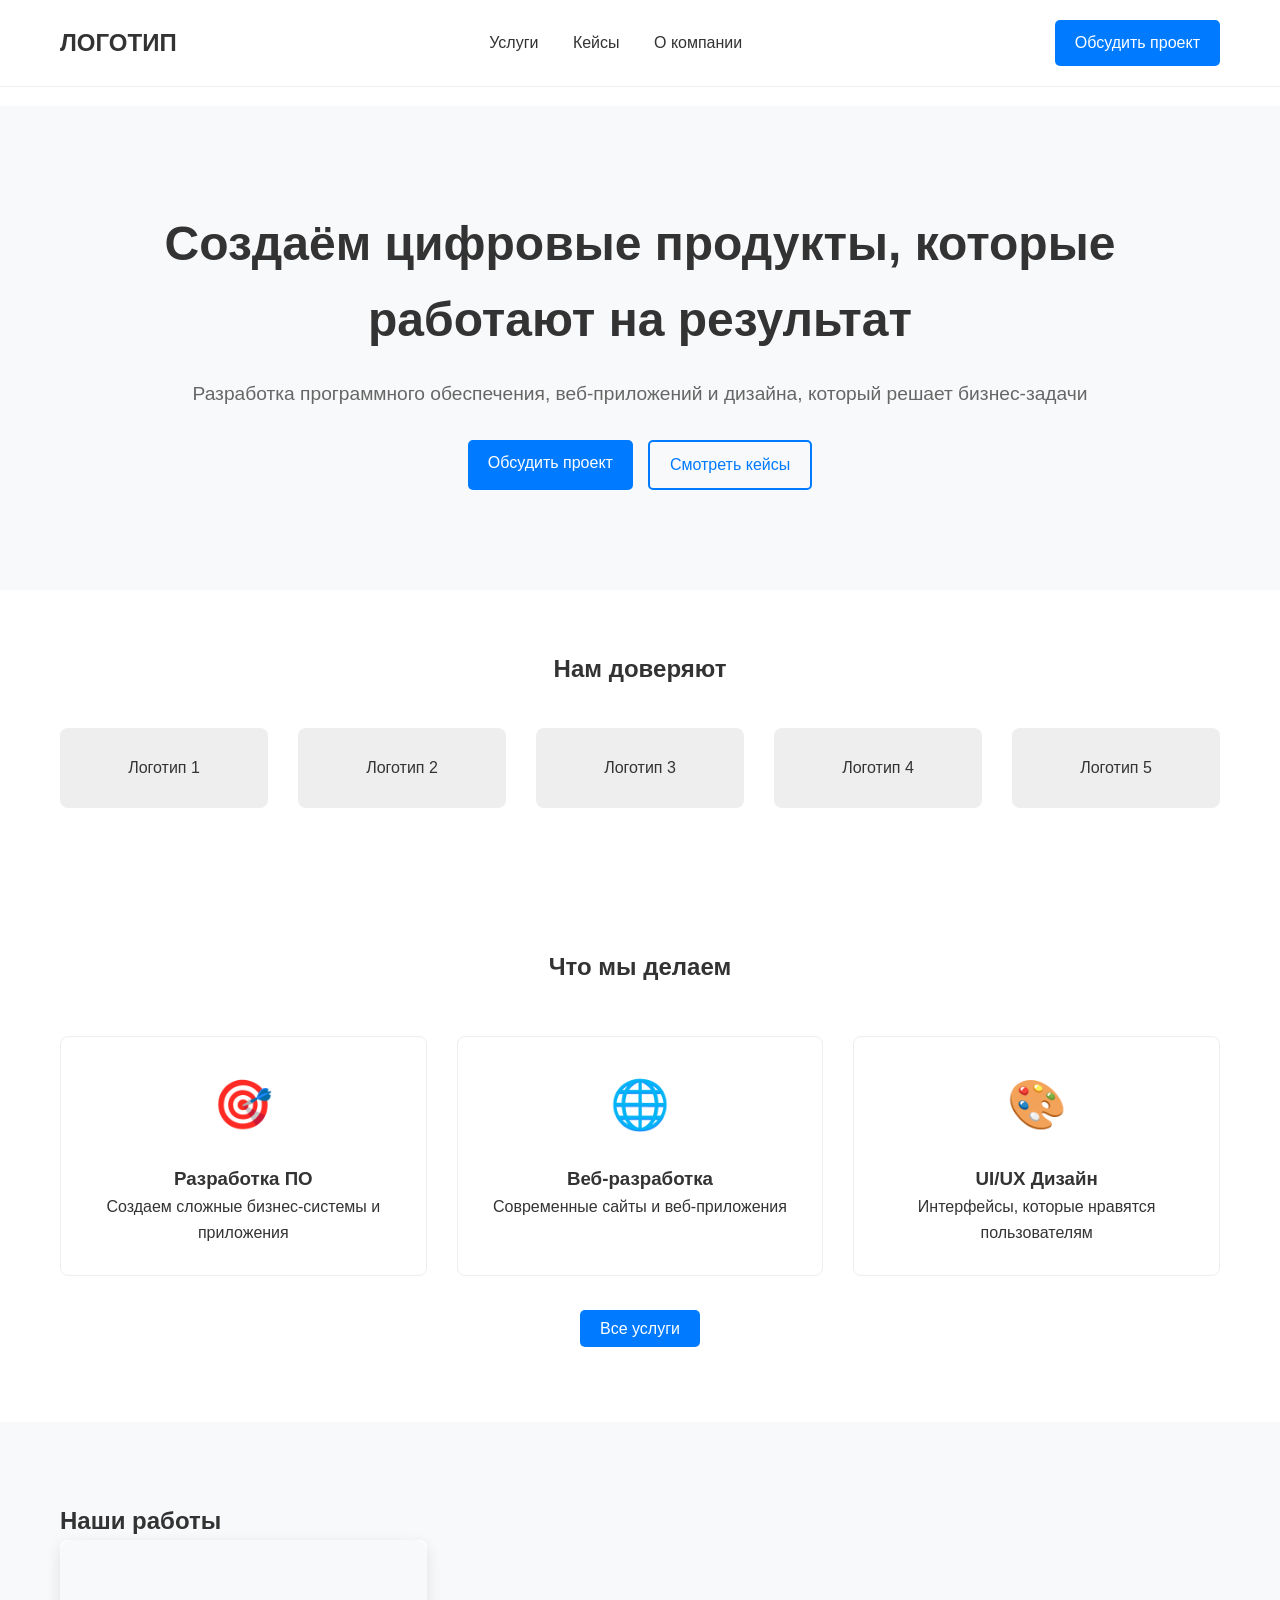
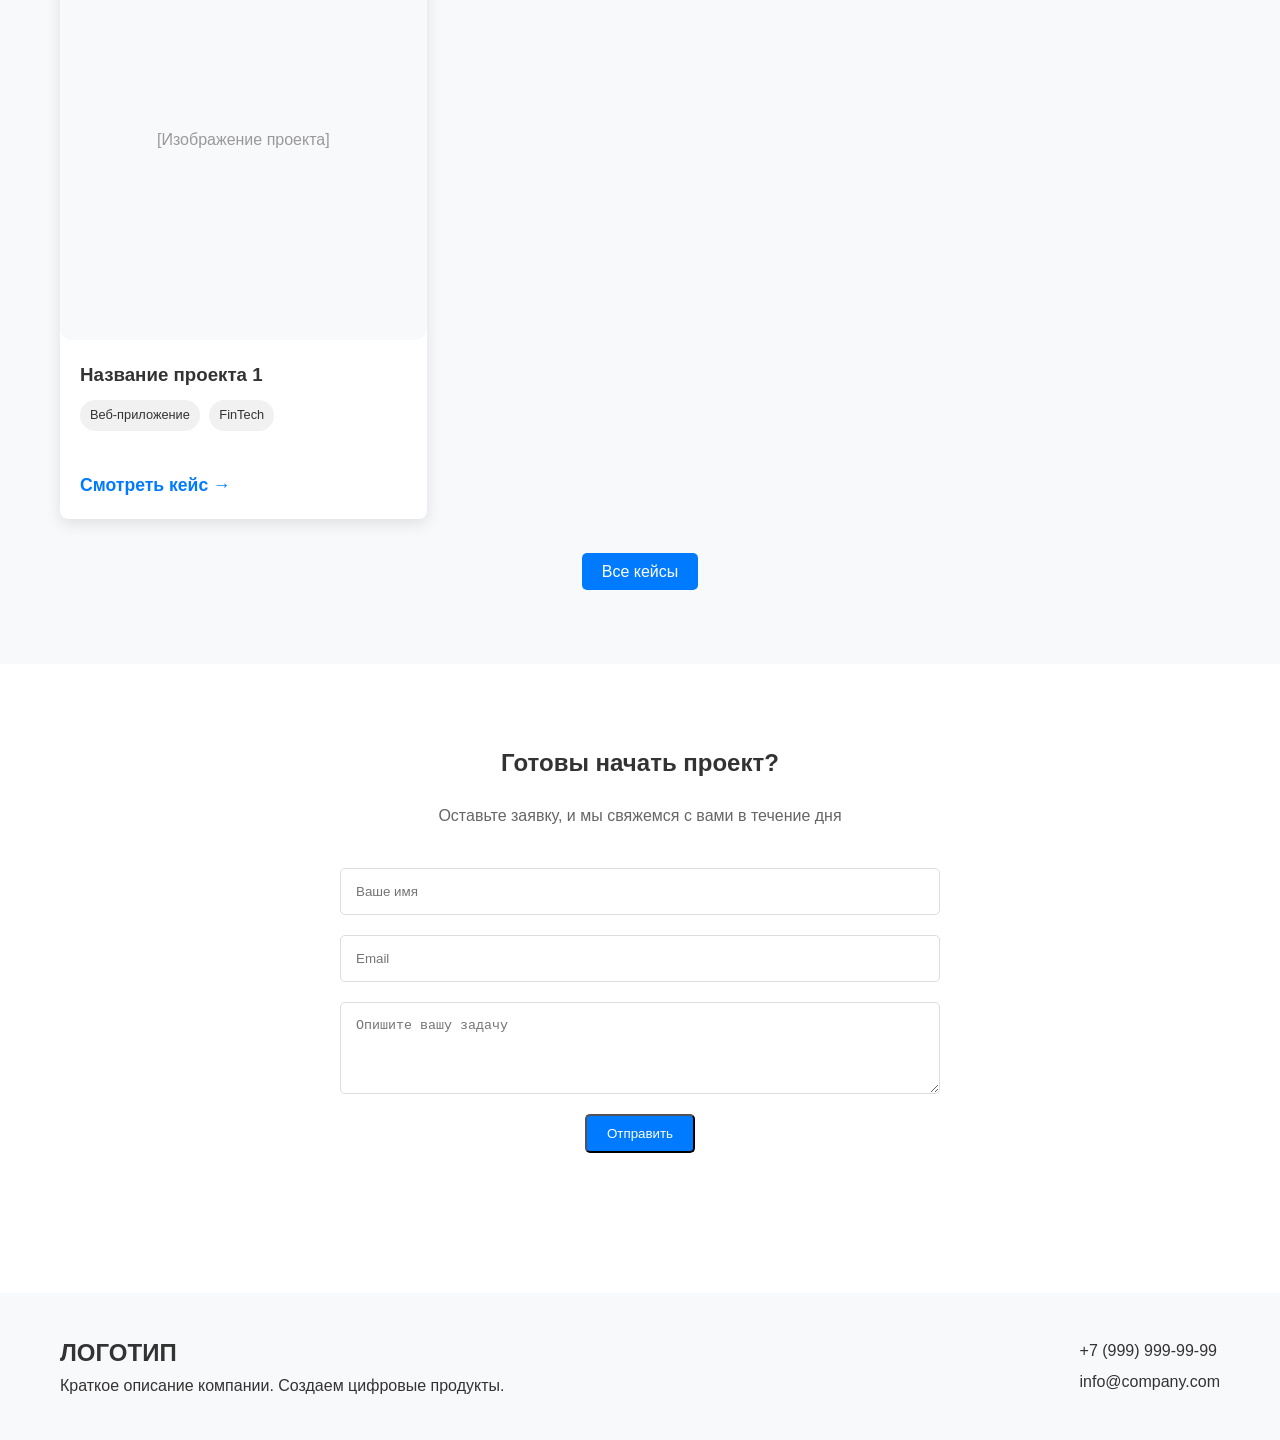
<file: index.html>
# Услуги
<!DOCTYPE html>
<html lang="ru">

<head>
    <meta charset="UTF-8">
    <meta name="viewport" content="width=device-width, initial-scale=1.0">
    <title>Название Компании - Главная</title>
    <link rel="stylesheet" href="css/style.css">
</head>

<body>
    <!-- ШАПКА -->
    <header class="header">
        <div class="container">
            <a href="/" class="logo">ЛОГОТИП</a>
            <nav class="nav">
                <a href="services.html">Услуги</a>
                <a href="cases.html">Кейсы</a>
                <a href="about.html">О компании</a>
            </nav>
            <a href="#contact" class="btn">Обсудить проект</a>
        </div>
    </header>

    <!-- ОСНОВНОЕ СОДЕРЖИМОЕ -->
    <main>
        <!-- Здесь будут уникальные блоки для каждой страницы -->
        <main>
            <!-- Герой-блок -->
            <section class="hero">
                <div class="container">
                    <h1>Создаём цифровые продукты, которые работают на результат</h1>
                    <p>Разработка программного обеспечения, веб-приложений и дизайна, который решает бизнес-задачи</p>
                    <div class="hero-buttons">
                        <a href="#contact" class="btn btn-primary">Обсудить проект</a>
                        <a href="cases.html" class="btn btn-secondary">Смотреть кейсы</a>
                    </div>
                </div>
            </section>

            <!-- Клиенты -->
            <section class="clients">
                <div class="container">
                    <h2>Нам доверяют</h2>
                    <div class="clients-grid">
                        <div class="client-logo">Логотип 1</div>
                        <div class="client-logo">Логотип 2</div>
                        <div class="client-logo">Логотип 3</div>
                        <div class="client-logo">Логотип 4</div>
                        <div class="client-logo">Логотип 5</div>
                    </div>
                </div>
            </section>

            <!-- Услуги -->
            <section class="services-preview">
                <div class="container">
                    <h2>Что мы делаем</h2>
                    <div class="services-grid">
                        <div class="service-card">
                            <div class="service-icon">🎯</div>
                            <h3>Разработка ПО</h3>
                            <p>Создаем сложные бизнес-системы и приложения</p>
                        </div>
                        <div class="service-card">
                            <div class="service-icon">🌐</div>
                            <h3>Веб-разработка</h3>
                            <p>Современные сайты и веб-приложения</p>
                        </div>
                        <div class="service-card">
                            <div class="service-icon">🎨</div>
                            <h3>UI/UX Дизайн</h3>
                            <p>Интерфейсы, которые нравятся пользователям</p>
                        </div>
                    </div>
                    <div class="text-center">
                        <a href="services.html" class="btn">Все услуги</a>
                    </div>
                </div>
            </section>

            <!-- Кейсы -->
            <section class="cases-preview">
                <div class="container">
                    <h2>Наши работы</h2>
                    <div class="cases-grid">
                        <div class="case-card">
                            <div class="case-image">[Изображение проекта]</div>
                            <h3>Название проекта 1</h3>
                            <div class="case-tags">
                                <span class="tag">Веб-приложение</span>
                                <span class="tag">FinTech</span>
                            </div>
                            <a href="#" class="case-link">Смотреть кейс →</a>
                        </div>
                        <!-- Добавь еще 2 таких же блока -->
                    </div>
                    <div class="text-center">
                        <a href="cases.html" class="btn">Все кейсы</a>
                    </div>
                </div>
            </section>

            <!-- CTA -->
            <section id="contact" class="cta">
                <div class="container">
                    <h2>Готовы начать проект?</h2>
                    <p>Оставьте заявку, и мы свяжемся с вами в течение дня</p>
                    <form class="contact-form">
                        <input type="text" placeholder="Ваше имя" required>
                        <input type="email" placeholder="Email" required>
                        <textarea placeholder="Опишите вашу задачу" rows="4"></textarea>
                        <button type="submit" class="btn">Отправить</button>
                    </form>
                </div>
            </section>
        </main>

        <!-- ПОДВАЛ -->
        <footer class="footer">
            <div class="container">
                <div class="footer-content">
                    <div class="footer-info">
                        <div class="logo">ЛОГОТИП</div>
                        <p>Краткое описание компании. Создаем цифровые продукты.</p>
                    </div>
                    <div class="footer-contacts">
                        <a href="tel:+79999999999">+7 (999) 999-99-99</a>
                        <a href="mailto:info@company.com">info@company.com</a>
                    </div>
                </div>
            </div>
        </footer>

        <script src="js/script.js"></script>
</body>

</html>
</file>
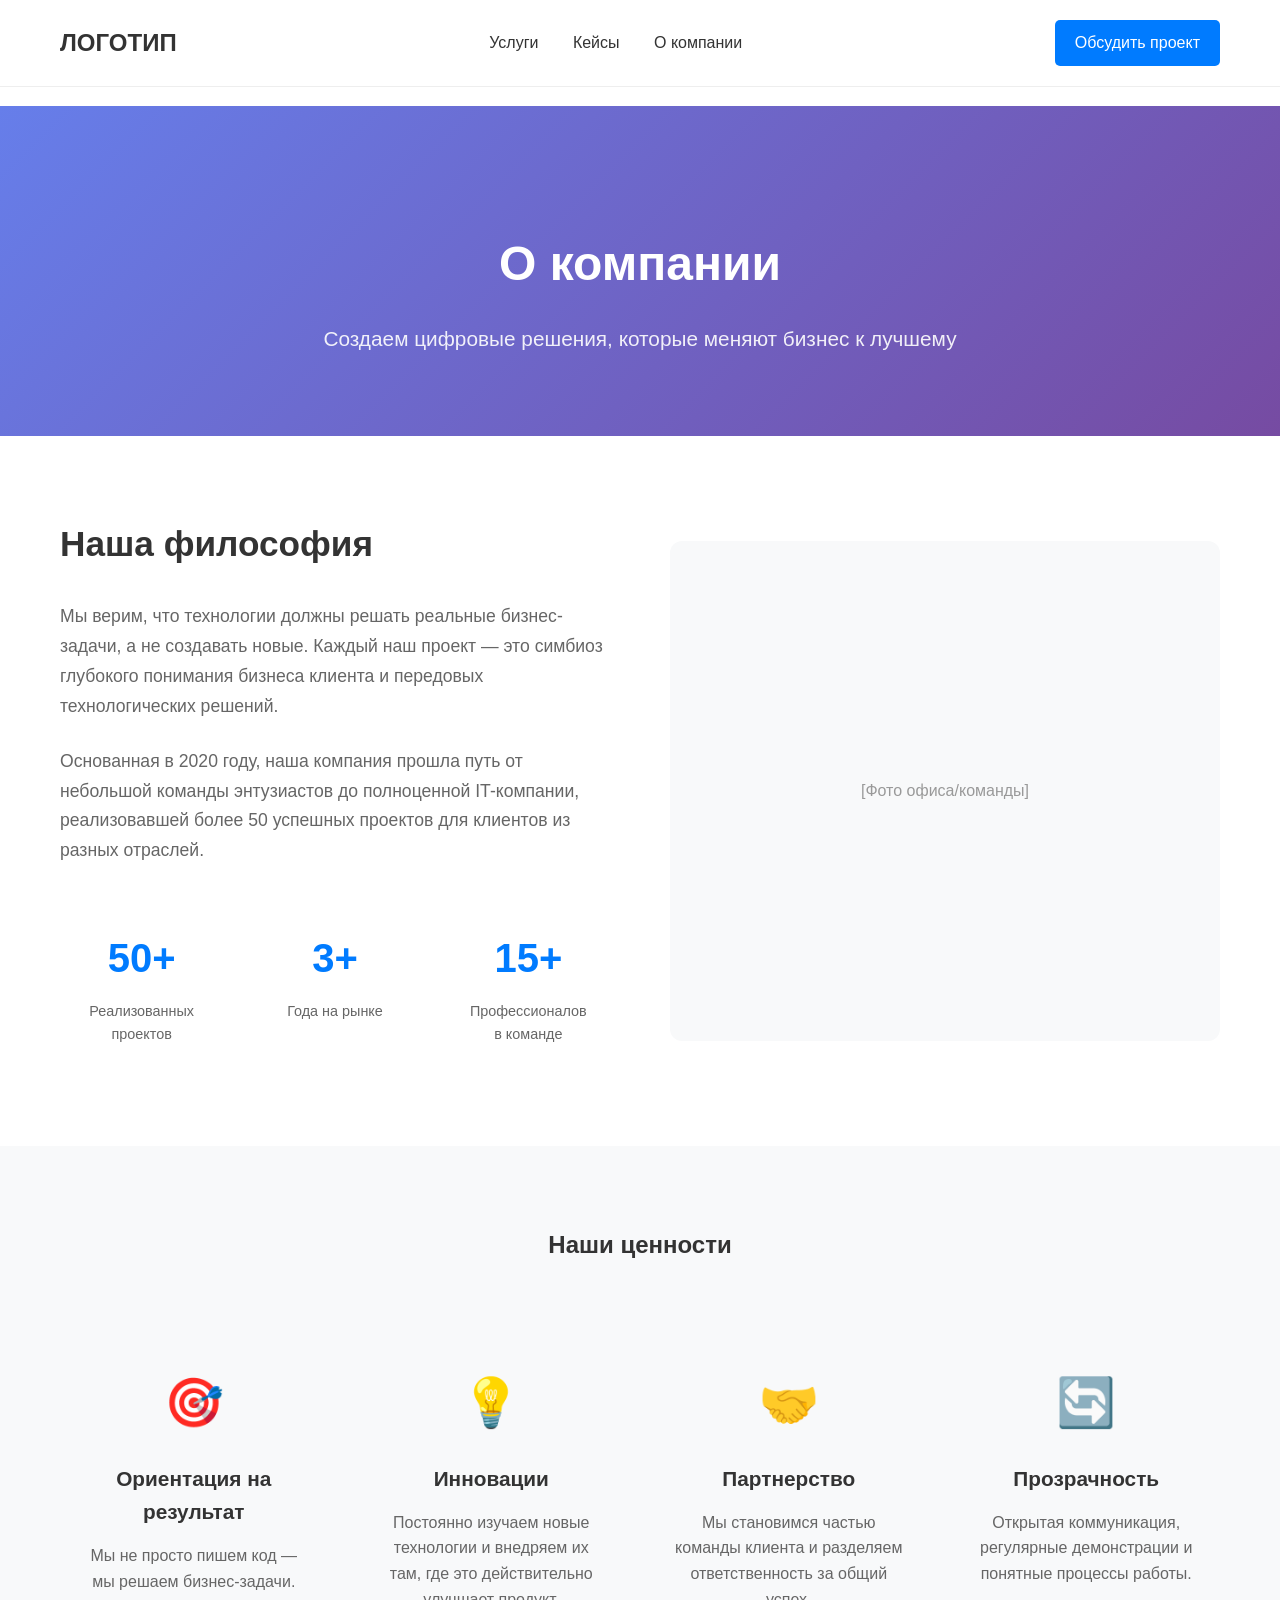
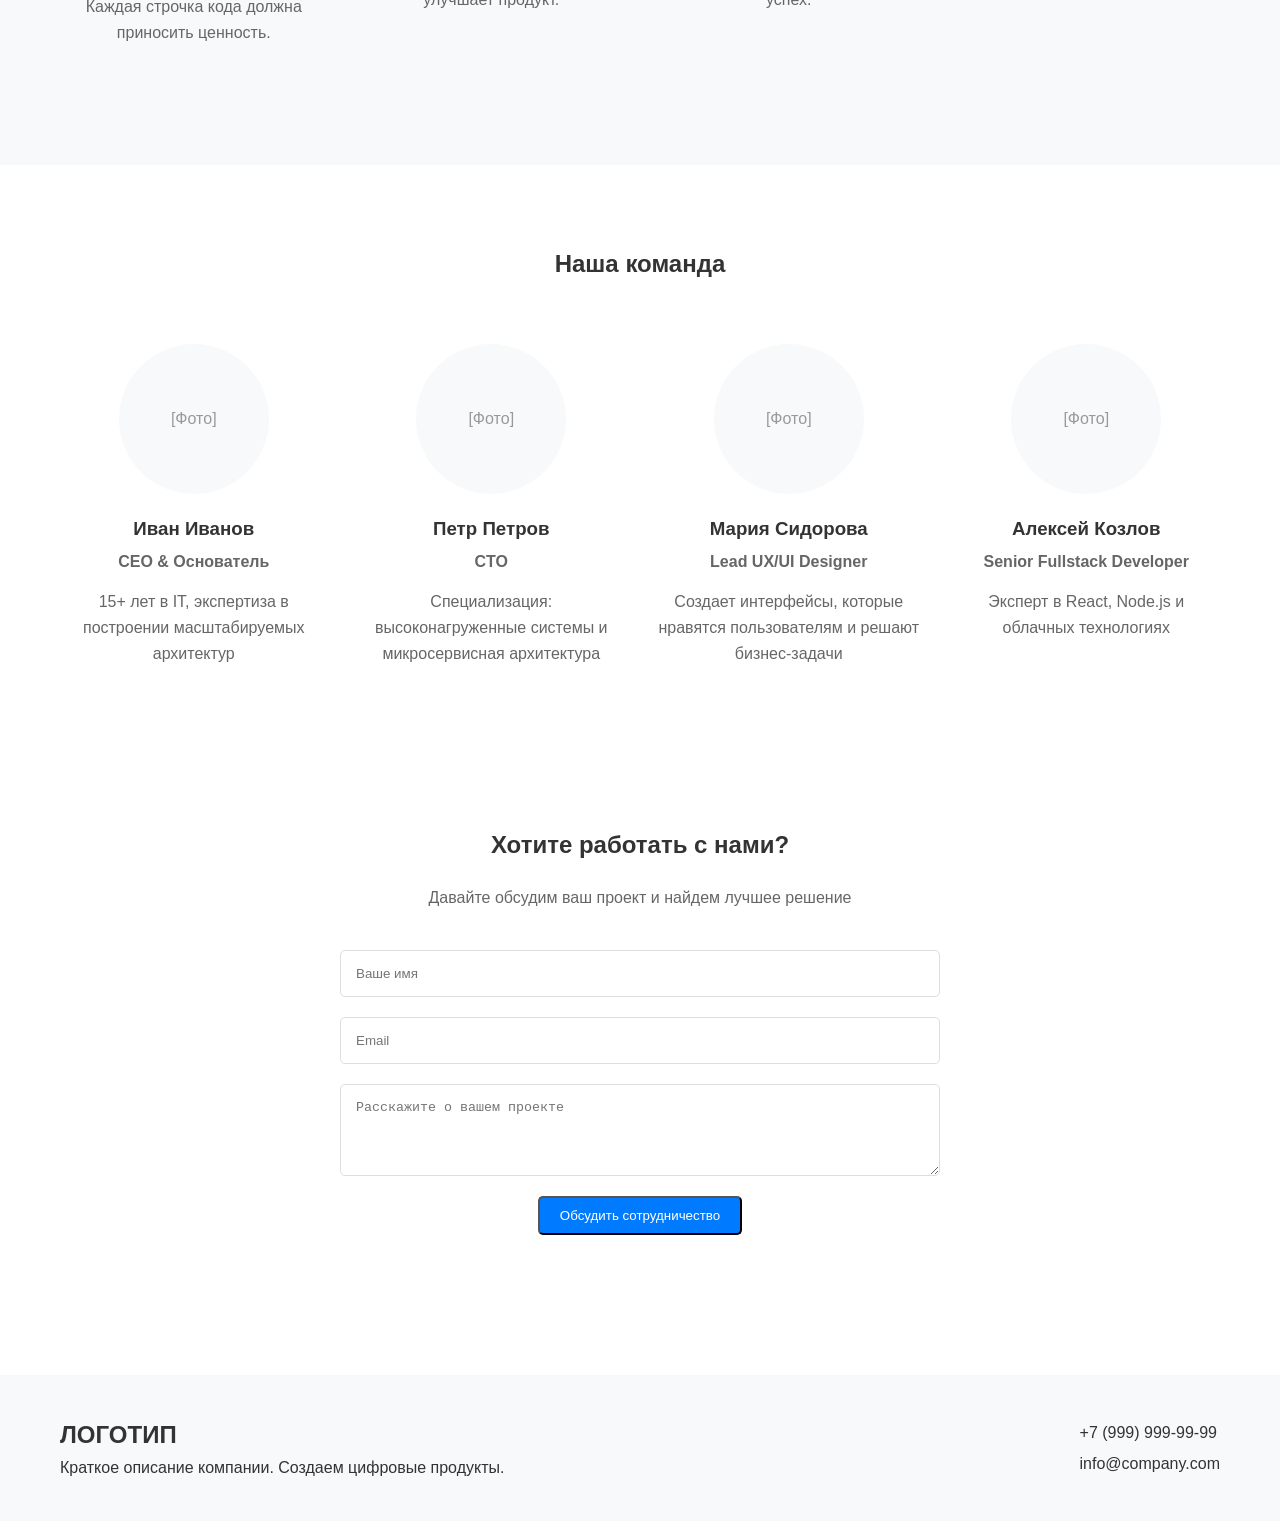
<file: about.html>
# О компании
<!DOCTYPE html>
<html lang="ru">
<head>
    <meta charset="UTF-8">
    <meta name="viewport" content="width=device-width, initial-scale=1.0">
    <title>Название Компании - О компании</title>
    <link rel="stylesheet" href="css/style.css">
</head>
<body>
    <!-- ШАПКА -->
    <header class="header">
        <div class="container">
            <a href="index.html" class="logo">ЛОГОТИП</a>
            <nav class="nav">
                <a href="services.html">Услуги</a>
                <a href="cases.html">Кейсы</a>
                <a href="about.html">О компании</a>
            </nav>
            <a href="#contact" class="btn">Обсудить проект</a>
        </div>
    </header>

    <!-- ОСНОВНОЕ СОДЕРЖИМОЕ -->
    <main>
        <!-- Герой-блок для страницы О компании -->
        <section class="page-hero">
            <div class="container">
                <h1>О компании</h1>
                <p>Создаем цифровые решения, которые меняют бизнес к лучшему</p>
            </div>
        </section>

        <!-- О компании -->
        <section class="about-content">
            <div class="container">
                <div class="about-grid">
                    <div class="about-text">
                        <h2>Наша философия</h2>
                        <p>Мы верим, что технологии должны решать реальные бизнес-задачи, а не создавать новые. Каждый наш проект — это симбиоз глубокого понимания бизнеса клиента и передовых технологических решений.</p>
                        <p>Основанная в 2020 году, наша компания прошла путь от небольшой команды энтузиастов до полноценной IT-компании, реализовавшей более 50 успешных проектов для клиентов из разных отраслей.</p>
                        
                        <div class="stats">
                            <div class="stat-item">
                                <div class="stat-number">50+</div>
                                <div class="stat-label">Реализованных проектов</div>
                            </div>
                            <div class="stat-item">
                                <div class="stat-number">3+</div>
                                <div class="stat-label">Года на рынке</div>
                            </div>
                            <div class="stat-item">
                                <div class="stat-number">15+</div>
                                <div class="stat-label">Профессионалов в команде</div>
                            </div>
                        </div>
                    </div>
                    <div class="about-image">
                        <div class="image-placeholder">[Фото офиса/команды]</div>
                    </div>
                </div>
            </div>
        </section>

        <!-- Ценности -->
        <section class="values">
            <div class="container">
                <h2>Наши ценности</h2>
                <div class="values-grid">
                    <div class="value-card">
                        <div class="value-icon">🎯</div>
                        <h3>Ориентация на результат</h3>
                        <p>Мы не просто пишем код — мы решаем бизнес-задачи. Каждая строчка кода должна приносить ценность.</p>
                    </div>
                    <div class="value-card">
                        <div class="value-icon">💡</div>
                        <h3>Инновации</h3>
                        <p>Постоянно изучаем новые технологии и внедряем их там, где это действительно улучшает продукт.</p>
                    </div>
                    <div class="value-card">
                        <div class="value-icon">🤝</div>
                        <h3>Партнерство</h3>
                        <p>Мы становимся частью команды клиента и разделяем ответственность за общий успех.</p>
                    </div>
                    <div class="value-card">
                        <div class="value-icon">🔄</div>
                        <h3>Прозрачность</h3>
                        <p>Открытая коммуникация, регулярные демонстрации и понятные процессы работы.</p>
                    </div>
                </div>
            </div>
        </section>

        <!-- Команда -->
        <section class="team">
            <div class="container">
                <h2>Наша команда</h2>
                <div class="team-grid">
                    <div class="team-member">
                        <div class="member-photo">[Фото]</div>
                        <h3>Иван Иванов</h3>
                        <p class="member-role">CEO &amp; Основатель</p>
                        <p>15+ лет в IT, экспертиза в построении масштабируемых архитектур</p>
                    </div>
                    <div class="team-member">
                        <div class="member-photo">[Фото]</div>
                        <h3>Петр Петров</h3>
                        <p class="member-role">CTO</p>
                        <p>Специализация: высоконагруженные системы и микросервисная архитектура</p>
                    </div>
                    <div class="team-member">
                        <div class="member-photo">[Фото]</div>
                        <h3>Мария Сидорова</h3>
                        <p class="member-role">Lead UX/UI Designer</p>
                        <p>Создает интерфейсы, которые нравятся пользователям и решают бизнес-задачи</p>
                    </div>
                    <div class="team-member">
                        <div class="member-photo">[Фото]</div>
                        <h3>Алексей Козлов</h3>
                        <p class="member-role">Senior Fullstack Developer</p>
                        <p>Эксперт в React, Node.js и облачных технологиях</p>
                    </div>
                </div>
            </div>
        </section>

        <!-- CTA -->
        <section id="contact" class="cta">
            <div class="container">
                <h2>Хотите работать с нами?</h2>
                <p>Давайте обсудим ваш проект и найдем лучшее решение</p>
                <form class="contact-form">
                    <input type="text" placeholder="Ваше имя" required>
                    <input type="email" placeholder="Email" required>
                    <textarea placeholder="Расскажите о вашем проекте" rows="4"></textarea>
                    <button type="submit" class="btn">Обсудить сотрудничество</button>
                </form>
            </div>
        </section>
    </main>

    <!-- ПОДВАЛ -->
    <footer class="footer">
        <div class="container">
            <div class="footer-content">
                <div class="footer-info">
                    <div class="logo">ЛОГОТИП</div>
                    <p>Краткое описание компании. Создаем цифровые продукты.</p>
                </div>
                <div class="footer-contacts">
                    <a href="tel:+79999999999">+7 (999) 999-99-99</a>
                    <a href="mailto:info@company.com">info@company.com</a>
                </div>
            </div>
        </div>
    </footer>

    <script src="js/script.js"></script>
</body>
</html>
</file>
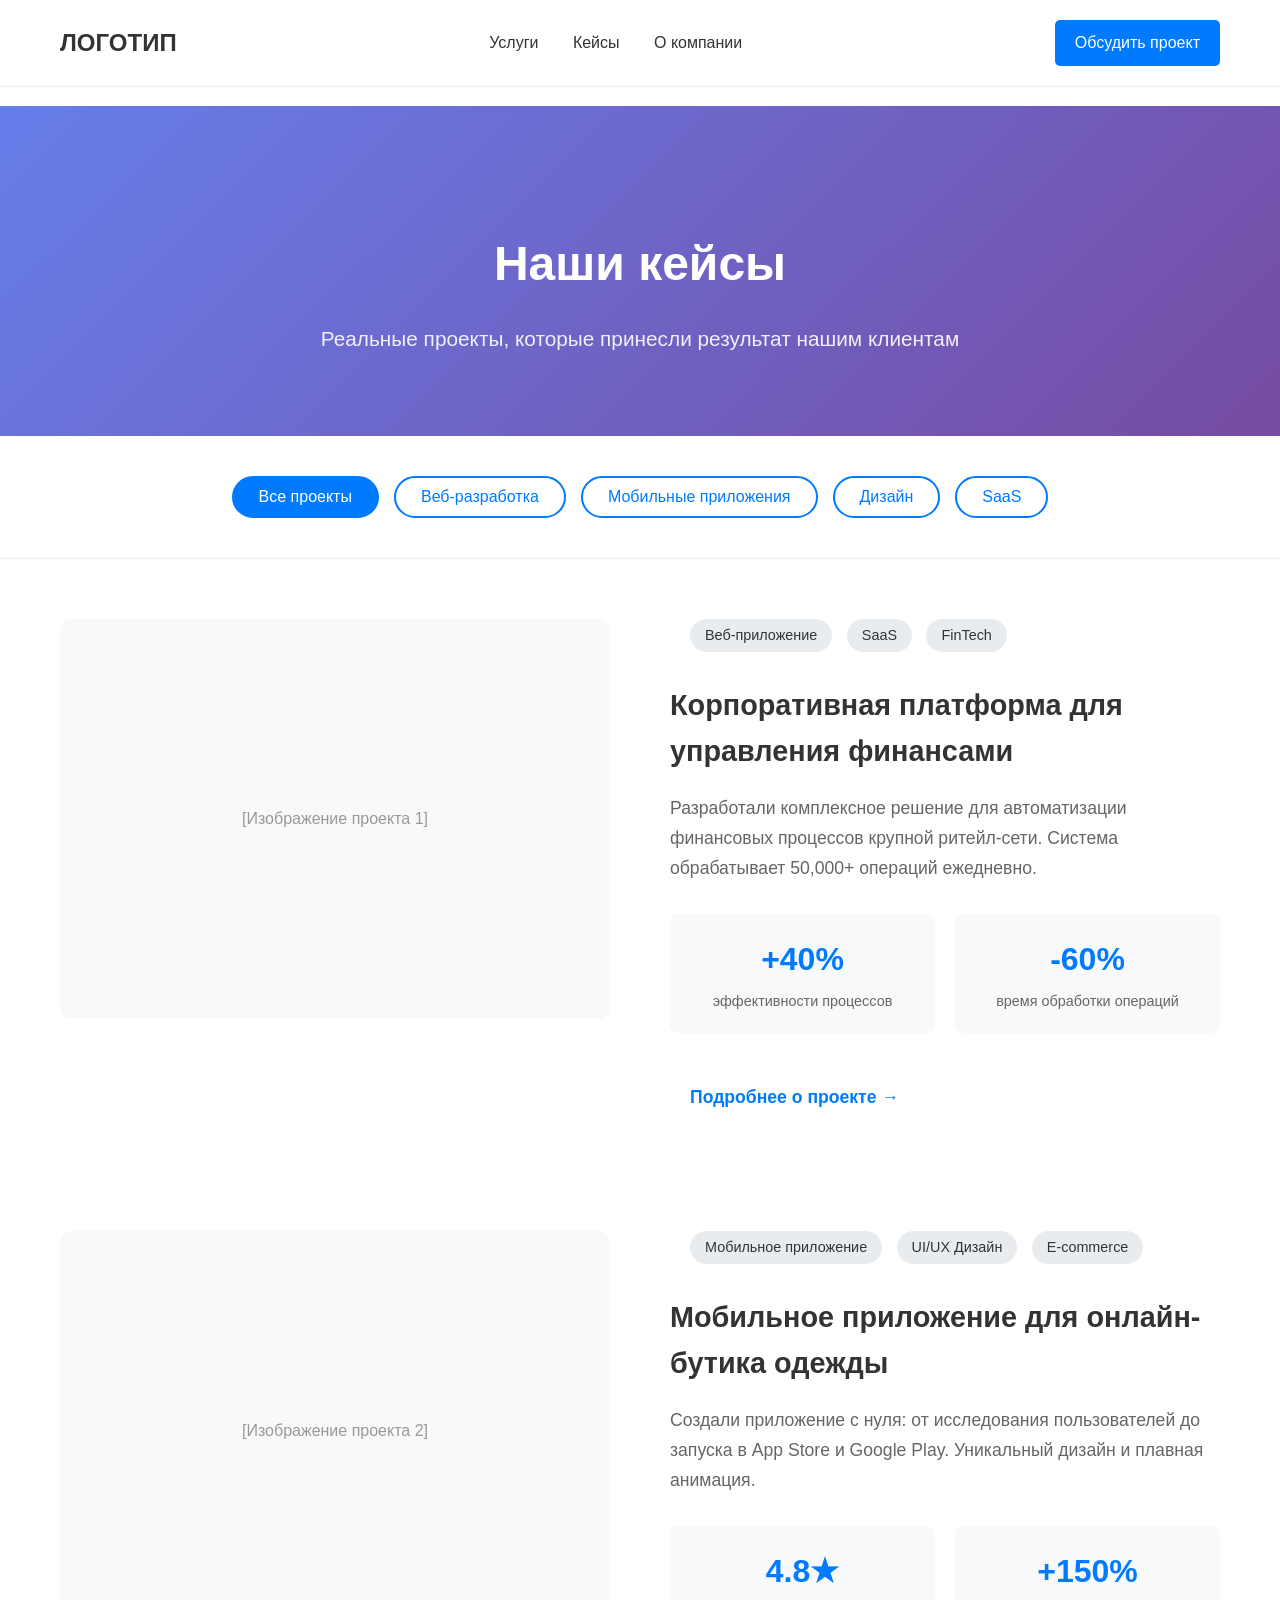
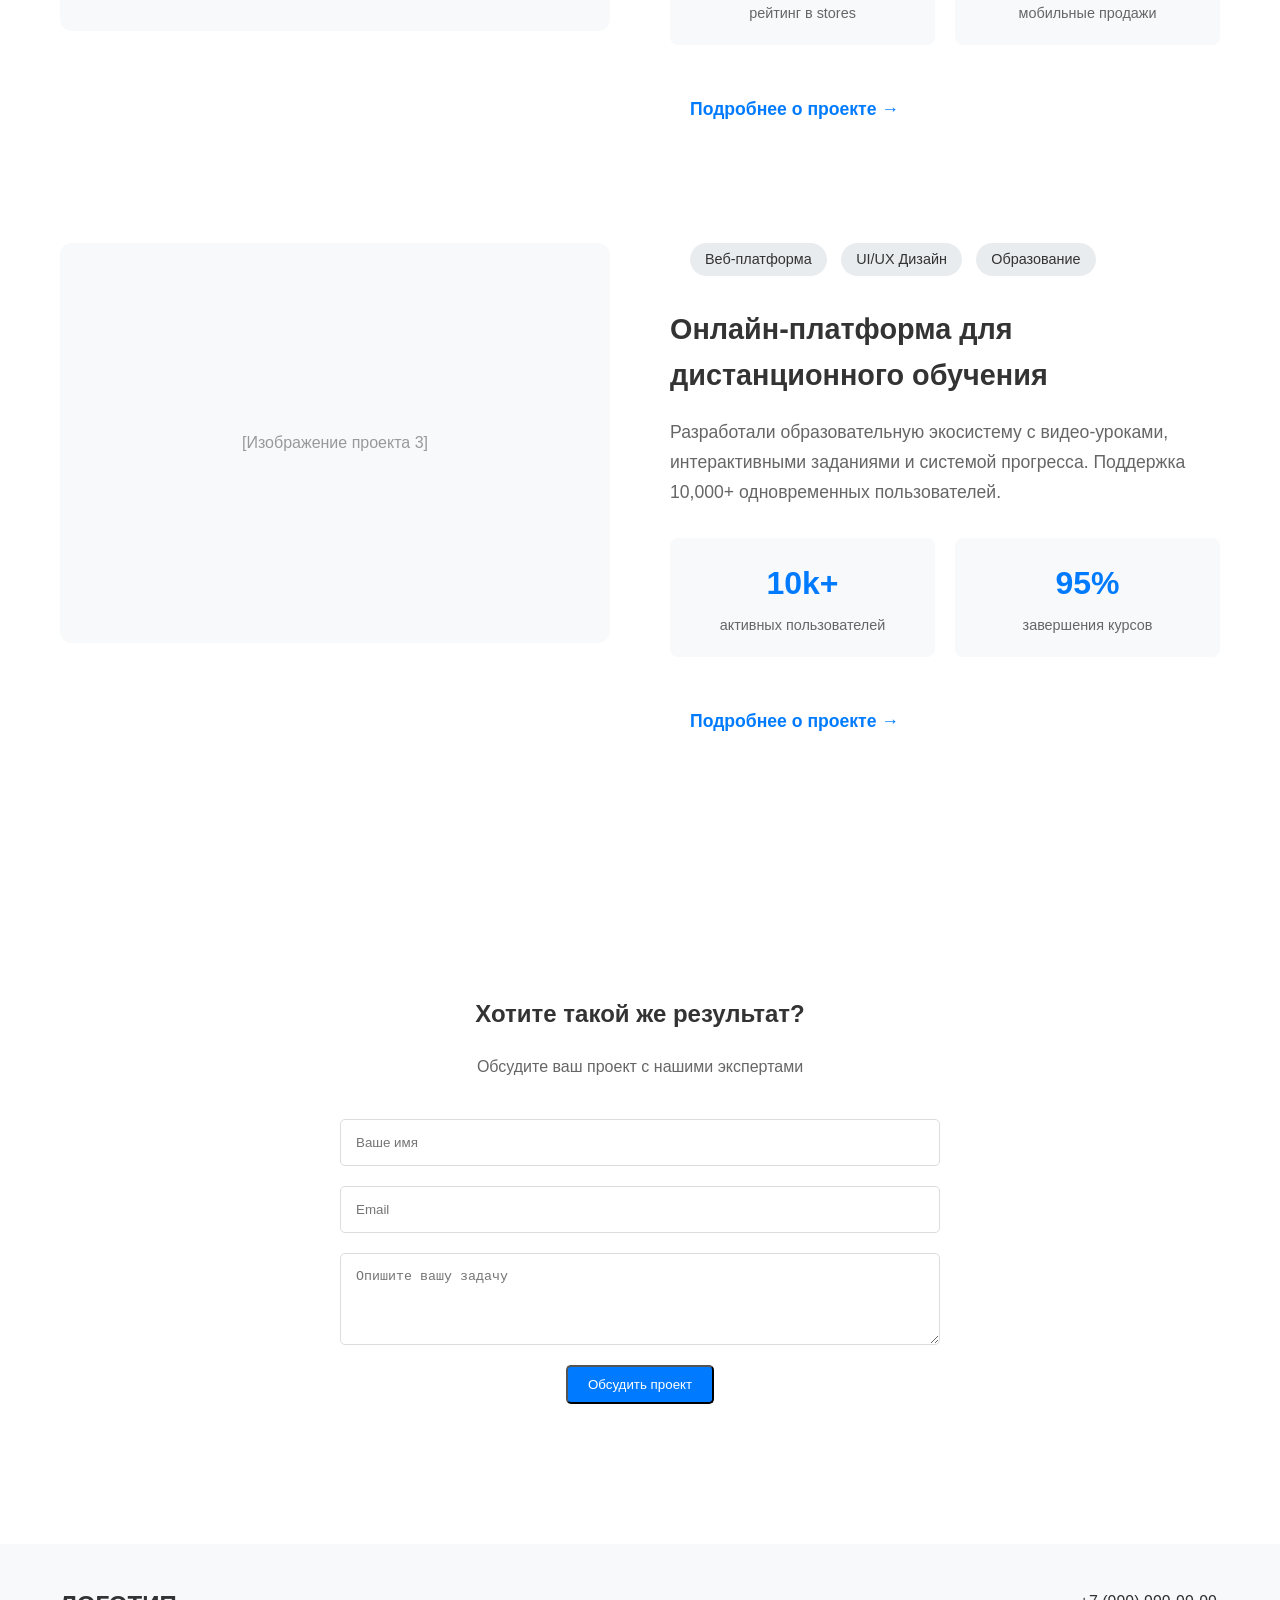
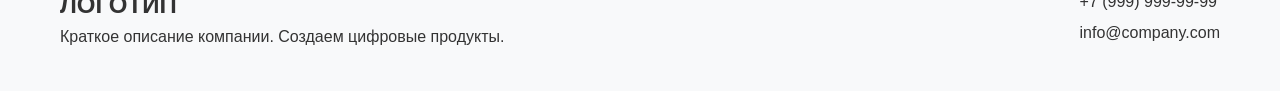
<file: cases.html>
# Кейсы
<!DOCTYPE html>
<html lang="ru">
<head>
    <meta charset="UTF-8">
    <meta name="viewport" content="width=device-width, initial-scale=1.0">
    <title>Название Компании - Кейсы</title>
    <link rel="stylesheet" href="css/style.css">
</head>
<body>
    <!-- ШАПКА -->
    <header class="header">
        <div class="container">
            <a href="index.html" class="logo">ЛОГОТИП</a>
            <nav class="nav">
                <a href="services.html">Услуги</a>
                <a href="cases.html">Кейсы</a>
                <a href="about.html">О компании</a>
            </nav>
            <a href="#contact" class="btn">Обсудить проект</a>
        </div>
    </header>

    <!-- ОСНОВНОЕ СОДЕРЖИМОЕ -->
    <main>
        <!-- Герой-блок для страницы Кейсы -->
        <section class="page-hero">
            <div class="container">
                <h1>Наши кейсы</h1>
                <p>Реальные проекты, которые принесли результат нашим клиентам</p>
            </div>
        </section>

        <!-- Фильтры -->
        <section class="cases-filters">
            <div class="container">
                <div class="filter-buttons">
                    <button class="filter-btn active" data-filter="all">Все проекты</button>
                    <button class="filter-btn" data-filter="web">Веб-разработка</button>
                    <button class="filter-btn" data-filter="mobile">Мобильные приложения</button>
                    <button class="filter-btn" data-filter="design">Дизайн</button>
                    <button class="filter-btn" data-filter="saas">SaaS</button>
                </div>
            </div>
        </section>

        <!-- Сетка кейсов -->
        <section class="cases-grid-full">
            <div class="container">
                <!-- Кейс 1 -->
                <div class="case-item" data-category="web saas">
                    <div class="case-image">
                        <div class="image-placeholder">[Изображение проекта 1]</div>
                    </div>
                    <div class="case-content">
                        <div class="case-tags">
                            <span class="case-tag">Веб-приложение</span>
                            <span class="case-tag">SaaS</span>
                            <span class="case-tag">FinTech</span>
                        </div>
                        <h3>Корпоративная платформа для управления финансами</h3>
                        <p>Разработали комплексное решение для автоматизации финансовых процессов крупной ритейл-сети. Система обрабатывает 50,000+ операций ежедневно.</p>
                        <div class="case-results">
                            <div class="result-item">
                                <strong>+40%</strong>
                                <span>эффективности процессов</span>
                            </div>
                            <div class="result-item">
                                <strong>-60%</strong>
                                <span>время обработки операций</span>
                            </div>
                        </div>
                        <a href="#" class="case-link">Подробнее о проекте →</a>
                    </div>
                </div>

                <!-- Кейс 2 -->
                <div class="case-item" data-category="mobile design">
                    <div class="case-image">
                        <div class="image-placeholder">[Изображение проекта 2]</div>
                    </div>
                    <div class="case-content">
                        <div class="case-tags">
                            <span class="case-tag">Мобильное приложение</span>
                            <span class="case-tag">UI/UX Дизайн</span>
                            <span class="case-tag">E-commerce</span>
                        </div>
                        <h3>Мобильное приложение для онлайн-бутика одежды</h3>
                        <p>Создали приложение с нуля: от исследования пользователей до запуска в App Store и Google Play. Уникальный дизайн и плавная анимация.</p>
                        <div class="case-results">
                            <div class="result-item">
                                <strong>4.8★</strong>
                                <span>рейтинг в stores</span>
                            </div>
                            <div class="result-item">
                                <strong>+150%</strong>
                                <span>мобильные продажи</span>
                            </div>
                        </div>
                        <a href="#" class="case-link">Подробнее о проекте →</a>
                    </div>
                </div>

                <!-- Кейс 3 -->
                <div class="case-item" data-category="web design">
                    <div class="case-image">
                        <div class="image-placeholder">[Изображение проекта 3]</div>
                    </div>
                    <div class="case-content">
                        <div class="case-tags">
                            <span class="case-tag">Веб-платформа</span>
                            <span class="case-tag">UI/UX Дизайн</span>
                            <span class="case-tag">Образование</span>
                        </div>
                        <h3>Онлайн-платформа для дистанционного обучения</h3>
                        <p>Разработали образовательную экосистему с видео-уроками, интерактивными заданиями и системой прогресса. Поддержка 10,000+ одновременных пользователей.</p>
                        <div class="case-results">
                            <div class="result-item">
                                <strong>10k+</strong>
                                <span>активных пользователей</span>
                            </div>
                            <div class="result-item">
                                <strong>95%</strong>
                                <span>завершения курсов</span>
                            </div>
                        </div>
                        <a href="#" class="case-link">Подробнее о проекте →</a>
                    </div>
                </div>
            </div>
        </section>

        <!-- CTA -->
        <section id="contact" class="cta">
            <div class="container">
                <h2>Хотите такой же результат?</h2>
                <p>Обсудите ваш проект с нашими экспертами</p>
                <form class="contact-form">
                    <input type="text" placeholder="Ваше имя" required>
                    <input type="email" placeholder="Email" required>
                    <textarea placeholder="Опишите вашу задачу" rows="4"></textarea>
                    <button type="submit" class="btn">Обсудить проект</button>
                </form>
            </div>
        </section>
    </main>

    <!-- ПОДВАЛ -->
    <footer class="footer">
        <div class="container">
            <div class="footer-content">
                <div class="footer-info">
                    <div class="logo">ЛОГОТИП</div>
                    <p>Краткое описание компании. Создаем цифровые продукты.</p>
                </div>
                <div class="footer-contacts">
                    <a href="tel:+79999999999">+7 (999) 999-99-99</a>
                    <a href="mailto:info@company.com">info@company.com</a>
                </div>
            </div>
        </div>
    </footer>

    <script src="js/script.js"></script>
</body>
</html>
</file>
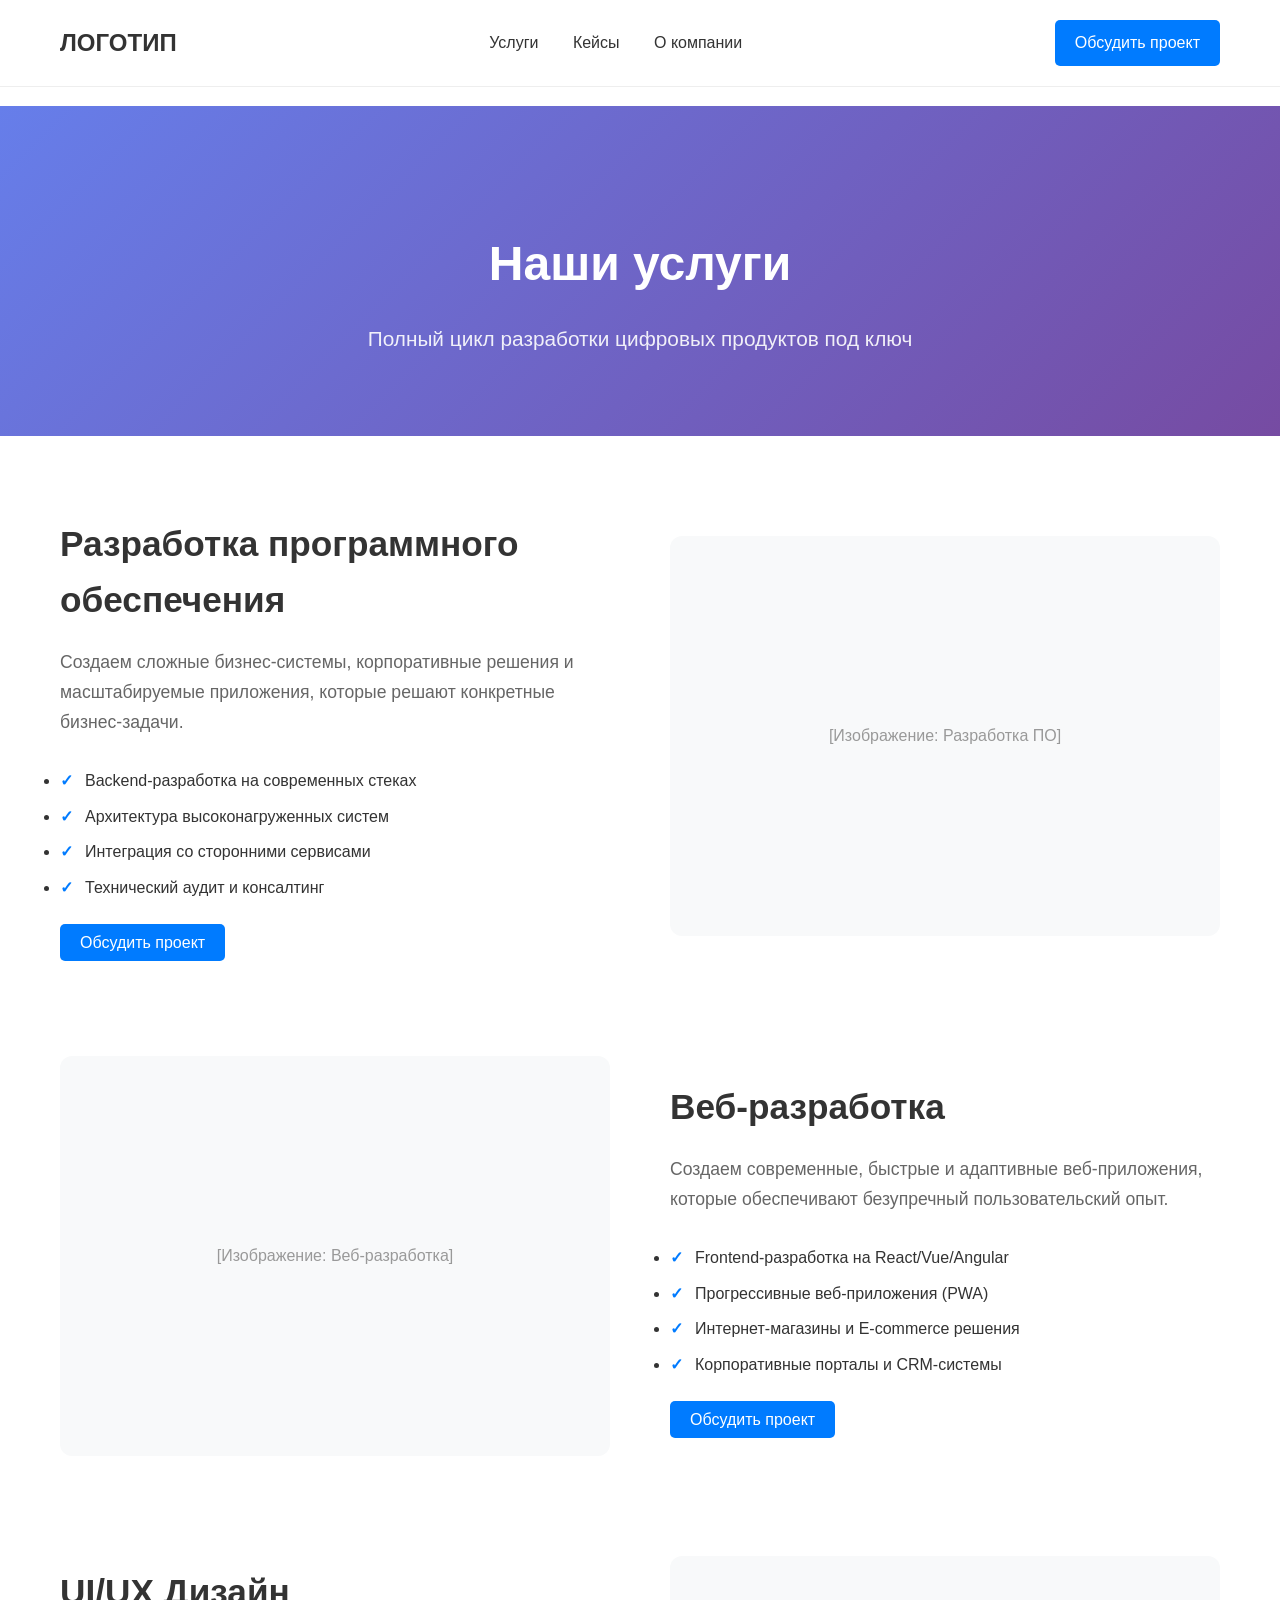
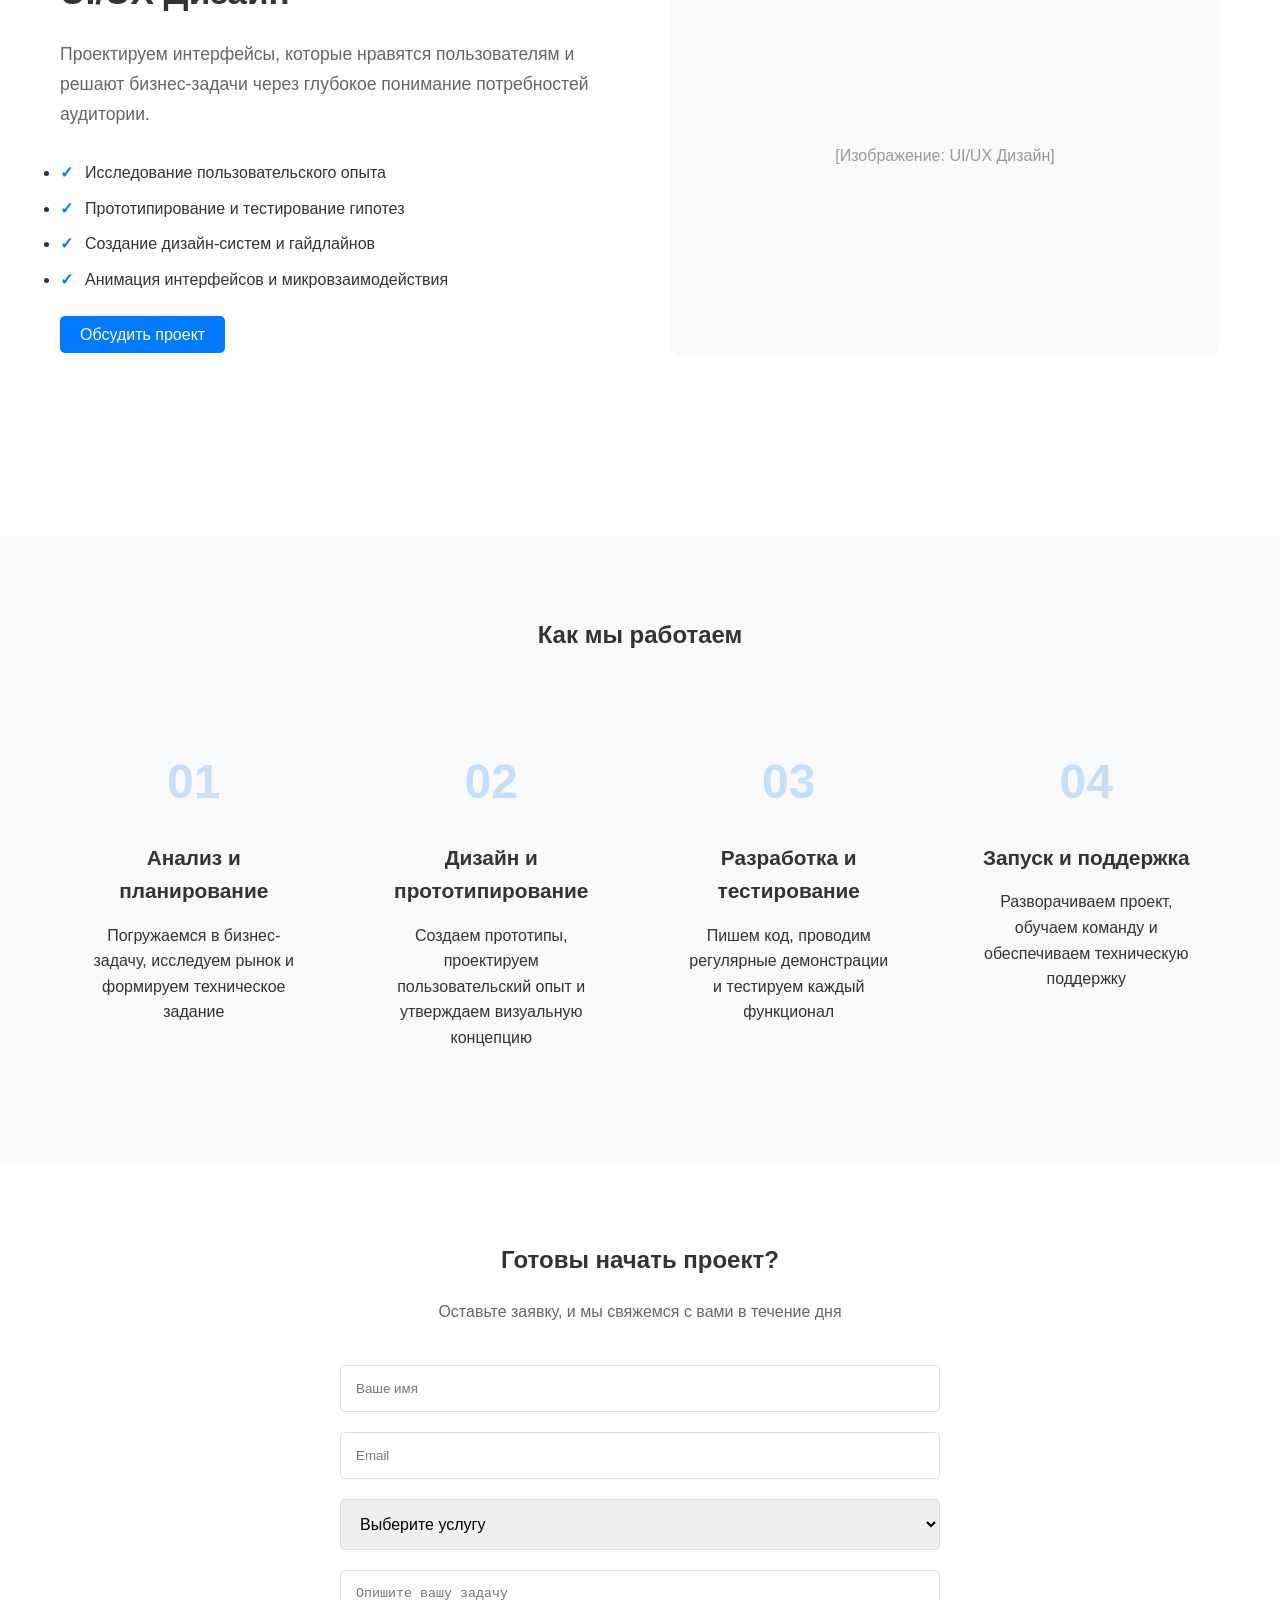
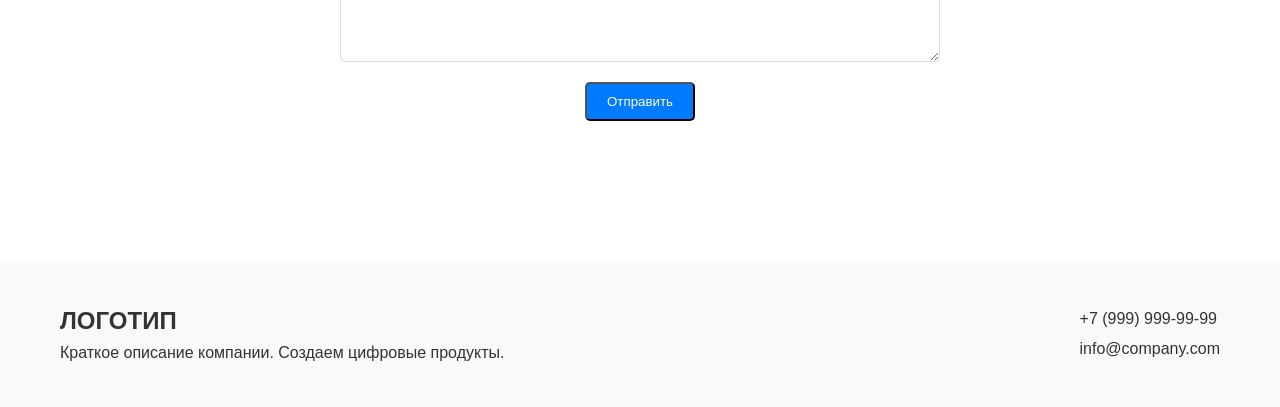
<file: services.html>
# Главная страница
<!DOCTYPE html>
<html lang="ru">
<head>
    <meta charset="UTF-8">
    <meta name="viewport" content="width=device-width, initial-scale=1.0">
    <title>Название Компании - Услуги</title>
    <link rel="stylesheet" href="css/style.css">
</head>
<body>
    <!-- ШАПКА -->
    <header class="header">
        <div class="container">
            <a href="index.html" class="logo">ЛОГОТИП</a>
            <nav class="nav">
                <a href="services.html">Услуги</a>
                <a href="cases.html">Кейсы</a>
                <a href="about.html">О компании</a>
            </nav>
            <a href="#contact" class="btn">Обсудить проект</a>
        </div>
    </header>

    <!-- ОСНОВНОЕ СОДЕРЖИМОЕ -->
    <main>
        <!-- Герой-блок для страницы Услуг -->
        <section class="page-hero">
            <div class="container">
                <h1>Наши услуги</h1>
                <p>Полный цикл разработки цифровых продуктов под ключ</p>
            </div>
        </section>

        <!-- Детали услуг -->
        <section class="services-detail">
            <div class="container">
                <!-- Услуга 1 -->
                <div class="service-detail-card">
                    <div class="service-detail-content">
                        <h2>Разработка программного обеспечения</h2>
                        <p>Создаем сложные бизнес-системы, корпоративные решения и масштабируемые приложения, которые решают конкретные бизнес-задачи.</p>
                        <ul class="service-features">
                            <li>Backend-разработка на современных стеках</li>
                            <li>Архитектура высоконагруженных систем</li>
                            <li>Интеграция со сторонними сервисами</li>
                            <li>Технический аудит и консалтинг</li>
                        </ul>
                        <a href="#contact" class="btn">Обсудить проект</a>
                    </div>
                    <div class="service-detail-image">
                        <div class="image-placeholder">[Изображение: Разработка ПО]</div>
                    </div>
                </div>

                <!-- Услуга 2 -->
                <div class="service-detail-card reverse">
                    <div class="service-detail-content">
                        <h2>Веб-разработка</h2>
                        <p>Создаем современные, быстрые и адаптивные веб-приложения, которые обеспечивают безупречный пользовательский опыт.</p>
                        <ul class="service-features">
                            <li>Frontend-разработка на React/Vue/Angular</li>
                            <li>Прогрессивные веб-приложения (PWA)</li>
                            <li>Интернет-магазины и E-commerce решения</li>
                            <li>Корпоративные порталы и CRM-системы</li>
                        </ul>
                        <a href="#contact" class="btn">Обсудить проект</a>
                    </div>
                    <div class="service-detail-image">
                        <div class="image-placeholder">[Изображение: Веб-разработка]</div>
                    </div>
                </div>

                <!-- Услуга 3 -->
                <div class="service-detail-card">
                    <div class="service-detail-content">
                        <h2>UI/UX Дизайн</h2>
                        <p>Проектируем интерфейсы, которые нравятся пользователям и решают бизнес-задачи через глубокое понимание потребностей аудитории.</p>
                        <ul class="service-features">
                            <li>Исследование пользовательского опыта</li>
                            <li>Прототипирование и тестирование гипотез</li>
                            <li>Создание дизайн-систем и гайдлайнов</li>
                            <li>Анимация интерфейсов и микровзаимодействия</li>
                        </ul>
                        <a href="#contact" class="btn">Обсудить проект</a>
                    </div>
                    <div class="service-detail-image">
                        <div class="image-placeholder">[Изображение: UI/UX Дизайн]</div>
                    </div>
                </div>
            </div>
        </section>

        <!-- Процесс работы -->
        <section class="process">
            <div class="container">
                <h2>Как мы работаем</h2>
                <div class="process-steps">
                    <div class="process-step">
                        <div class="step-number">01</div>
                        <h3>Анализ и планирование</h3>
                        <p>Погружаемся в бизнес-задачу, исследуем рынок и формируем техническое задание</p>
                    </div>
                    <div class="process-step">
                        <div class="step-number">02</div>
                        <h3>Дизайн и прототипирование</h3>
                        <p>Создаем прототипы, проектируем пользовательский опыт и утверждаем визуальную концепцию</p>
                    </div>
                    <div class="process-step">
                        <div class="step-number">03</div>
                        <h3>Разработка и тестирование</h3>
                        <p>Пишем код, проводим регулярные демонстрации и тестируем каждый функционал</p>
                    </div>
                    <div class="process-step">
                        <div class="step-number">04</div>
                        <h3>Запуск и поддержка</h3>
                        <p>Разворачиваем проект, обучаем команду и обеспечиваем техническую поддержку</p>
                    </div>
                </div>
            </div>
        </section>

        <!-- CTA -->
        <section id="contact" class="cta">
            <div class="container">
                <h2>Готовы начать проект?</h2>
                <p>Оставьте заявку, и мы свяжемся с вами в течение дня</p>
                <form class="contact-form">
                    <input type="text" placeholder="Ваше имя" required>
                    <input type="email" placeholder="Email" required>
                    <select>
                        <option value="" disabled selected>Выберите услугу</option>
                        <option value="development">Разработка ПО</option>
                        <option value="web">Веб-разработка</option>
                        <option value="design">UI/UX Дизайн</option>
                    </select>
                    <textarea placeholder="Опишите вашу задачу" rows="4"></textarea>
                    <button type="submit" class="btn">Отправить</button>
                </form>
            </div>
        </section>
    </main>

    <!-- ПОДВАЛ -->
    <footer class="footer">
        <div class="container">
            <div class="footer-content">
                <div class="footer-info">
                    <div class="logo">ЛОГОТИП</div>
                    <p>Краткое описание компании. Создаем цифровые продукты.</p>
                </div>
                <div class="footer-contacts">
                    <a href="tel:+79999999999">+7 (999) 999-99-99</a>
                    <a href="mailto:info@company.com">info@company.com</a>
                </div>
            </div>
        </div>
    </footer>

    <script src="js/script.js"></script>
</body>
</html>
</file>
<file: css/style.css>
/* Обнуляющие стили */
* {
    margin: 0;
    padding: 0;
    box-sizing: border-box;
}

body {
    font-family: 'Arial', sans-serif;
    line-height: 1.6;
    color: #333;
}

.container {
    max-width: 1200px;
    margin: 0 auto;
    padding: 0 20px;
}

/* ШАПКА */
.header {
    background: #fff;
    padding: 20px 0;
    border-bottom: 1px solid #eee;
    position: fixed;
    width: 100%;
    top: 0;
    z-index: 1000;
}

.header .container {
    display: flex;
    justify-content: space-between;
    align-items: center;
}

.logo {
    font-size: 24px;
    font-weight: bold;
    text-decoration: none;
    color: #333;
}

.nav a {
    margin: 0 15px;
    text-decoration: none;
    color: #333;
    transition: color 0.3s;
}

.nav a:hover {
    color: #007bff;
}

.btn {
    background: #007bff;
    color: white;
    padding: 10px 20px;
    border-radius: 5px;
    text-decoration: none;
    transition: background 0.3s;
}

.btn:hover {
    background: #0056b3;
}

/* ОСНОВНОЙ КОНТЕНТ */
main {
    margin-top: 80px; /* Чтобы контент не заезжал под шапку */
    min-height: calc(100vh - 200px);
}

/* ПОДВАЛ */
.footer {
    background: #f8f9fa;
    padding: 40px 0;
    margin-top: 60px;
}

.footer-content {
    display: flex;
    justify-content: space-between;
    align-items: center;
}

.footer-contacts a {
    display: block;
    margin: 5px 0;
    color: #333;
    text-decoration: none;
}
/* Хиро-блок */
.hero {
    padding: 100px 0;
    text-align: center;
    background: #f8f9fa;
}

.hero h1 {
    font-size: 3rem;
    margin-bottom: 20px;
}

.hero p {
    font-size: 1.2rem;
    margin-bottom: 30px;
    color: #666;
}

.hero-buttons {
    display: flex;
    gap: 15px;
    justify-content: center;
}

.btn-primary {
    background: #007bff;
}

.btn-secondary {
    background: transparent;
    color: #007bff;
    border: 2px solid #007bff;
}

/* Клиенты */
.clients {
    padding: 60px 0;
    text-align: center;
}

.clients h2 {
    margin-bottom: 40px;
}

.clients-grid {
    display: grid;
    grid-template-columns: repeat(5, 1fr);
    gap: 30px;
}

.client-logo {
    height: 80px;
    background: #eee;
    display: flex;
    align-items: center;
    justify-content: center;
    border-radius: 8px;
}

/* Услуги */
.services-preview {
    padding: 80px 0;
    background: #fff;
}

.services-preview h2 {
    text-align: center;
    margin-bottom: 50px;
}

.services-grid {
    display: grid;
    grid-template-columns: repeat(3, 1fr);
    gap: 30px;
    margin-bottom: 40px;
}

.service-card {
    padding: 30px;
    border: 1px solid #eee;
    border-radius: 8px;
    text-align: center;
    transition: transform 0.3s;
}

.service-card:hover {
    transform: translateY(-5px);
}

.service-icon {
    font-size: 3rem;
    margin-bottom: 20px;
}

/* Кейсы */
.cases-preview {
    padding: 80px 0;
    background: #f8f9fa;
}

.cases-grid {
    display: grid;
    grid-template-columns: repeat(3, 1fr);
    gap: 30px;
    margin-bottom: 40px;
}

.case-card {
    background: white;
    border-radius: 8px;
    overflow: hidden;
    box-shadow: 0 5px 15px rgba(0,0,0,0.1);
}

.case-image {
    height: 200px;
    background: #ddd;
    display: flex;
    align-items: center;
    justify-content: center;
}

.case-card h3 {
    padding: 20px 20px 10px;
}

.case-tags {
    padding: 0 20px;
}

.tag {
    display: inline-block;
    background: #f1f1f1;
    padding: 5px 10px;
    border-radius: 20px;
    font-size: 0.8rem;
    margin-right: 5px;
}

.case-link {
    display: block;
    padding: 20px;
    color: #007bff;
    text-decoration: none;
}

/* CTA */
.cta {
    padding: 80px 0;
    text-align: center;
}

.cta h2 {
    margin-bottom: 20px;
}

.cta p {
    margin-bottom: 40px;
    color: #666;
}

.contact-form {
    max-width: 600px;
    margin: 0 auto;
}

.contact-form input,
.contact-form textarea {
    width: 100%;
    padding: 15px;
    margin-bottom: 20px;
    border: 1px solid #ddd;
    border-radius: 5px;
}

.text-center {
    text-align: center;
}
/* Стили для страницы Услуги */
.page-hero {
    padding: 120px 0 80px;
    text-align: center;
    background: linear-gradient(135deg, #667eea 0%, #764ba2 100%);
    color: white;
}

.page-hero h1 {
    font-size: 3rem;
    margin-bottom: 20px;
}

.page-hero p {
    font-size: 1.3rem;
    opacity: 0.9;
}

/* Детали услуг */
.services-detail {
    padding: 80px 0;
}

.service-detail-card {
    display: grid;
    grid-template-columns: 1fr 1fr;
    gap: 60px;
    align-items: center;
    margin-bottom: 100px;
}

.service-detail-card.reverse {
    direction: rtl;
}

.service-detail-card.reverse > * {
    direction: ltr;
}

.service-detail-content h2 {
    font-size: 2.2rem;
    margin-bottom: 20px;
}

.service-detail-content p {
    font-size: 1.1rem;
    margin-bottom: 30px;
    color: #666;
    line-height: 1.7;
}

.service-features {
    margin-bottom: 30px;
}

.service-features li {
    margin-bottom: 10px;
    padding-left: 25px;
    position: relative;
}

.service-features li:before {
    content: "✓";
    position: absolute;
    left: 0;
    color: #007bff;
    font-weight: bold;
}

.service-detail-image {
    height: 400px;
    background: #f8f9fa;
    border-radius: 12px;
    display: flex;
    align-items: center;
    justify-content: center;
    color: #999;
}

/* Процесс работы */
.process {
    padding: 80px 0;
    background: #f8f9fa;
}

.process h2 {
    text-align: center;
    margin-bottom: 60px;
}

.process-steps {
    display: grid;
    grid-template-columns: repeat(4, 1fr);
    gap: 30px;
}

.process-step {
    text-align: center;
    padding: 30px;
}

.step-number {
    font-size: 3rem;
    font-weight: bold;
    color: #007bff;
    margin-bottom: 20px;
    opacity: 0.2;
}

.process-step h3 {
    margin-bottom: 15px;
    font-size: 1.3rem;
}

/* Форма в CTA */
.contact-form select {
    width: 100%;
    padding: 15px;
    margin-bottom: 20px;
    border: 1px solid #ddd;
    border-radius: 5px;
    font-size: 1rem;
}
/* Стили для страницы Кейсы */
.cases-filters {
    padding: 40px 0;
    background: white;
    border-bottom: 1px solid #eee;
}

.filter-buttons {
    display: flex;
    justify-content: center;
    flex-wrap: wrap;
    gap: 15px;
}

.filter-btn {
    padding: 10px 25px;
    border: 2px solid #007bff;
    background: transparent;
    color: #007bff;
    border-radius: 25px;
    cursor: pointer;
    transition: all 0.3s;
    font-size: 1rem;
}

.filter-btn.active,
.filter-btn:hover {
    background: #007bff;
    color: white;
}

/* Сетка кейсов на полную страницу */
.cases-grid-full {
    padding: 60px 0;
}

.case-item {
    display: grid;
    grid-template-columns: 1fr 1fr;
    gap: 60px;
    margin-bottom: 100px;
    align-items: start;
}

.case-image {
    height: 400px;
    background: #f8f9fa;
    border-radius: 12px;
    display: flex;
    align-items: center;
    justify-content: center;
    color: #999;
}

.case-tags {
    margin-bottom: 20px;
}

.case-tag {
    display: inline-block;
    background: #e9ecef;
    padding: 5px 15px;
    border-radius: 20px;
    font-size: 0.9rem;
    margin-right: 10px;
    margin-bottom: 10px;
}

.case-content h3 {
    font-size: 1.8rem;
    margin-bottom: 20px;
}

.case-content p {
    font-size: 1.1rem;
    line-height: 1.7;
    color: #666;
    margin-bottom: 30px;
}

.case-results {
    display: grid;
    grid-template-columns: 1fr 1fr;
    gap: 20px;
    margin-bottom: 30px;
}

.result-item {
    text-align: center;
    padding: 20px;
    background: #f8f9fa;
    border-radius: 8px;
}

.result-item strong {
    display: block;
    font-size: 2rem;
    color: #007bff;
    margin-bottom: 5px;
}

.result-item span {
    font-size: 0.9rem;
    color: #666;
}

.case-link {
    color: #007bff;
    text-decoration: none;
    font-weight: bold;
    font-size: 1.1rem;
}

.case-link:hover {
    text-decoration: underline;
}
/* Стили для страницы О компании */
.about-content {
    padding: 80px 0;
}

.about-grid {
    display: grid;
    grid-template-columns: 1fr 1fr;
    gap: 60px;
    align-items: center;
}

.about-text h2 {
    font-size: 2.2rem;
    margin-bottom: 30px;
}

.about-text p {
    font-size: 1.1rem;
    line-height: 1.7;
    color: #666;
    margin-bottom: 25px;
}

.stats {
    display: grid;
    grid-template-columns: repeat(3, 1fr);
    gap: 30px;
    margin-top: 40px;
}

.stat-item {
    text-align: center;
    padding: 20px;
}

.stat-number {
    font-size: 2.5rem;
    font-weight: bold;
    color: #007bff;
    margin-bottom: 10px;
}

.stat-label {
    color: #666;
    font-size: 0.9rem;
}

.about-image {
    height: 500px;
    background: #f8f9fa;
    border-radius: 12px;
    display: flex;
    align-items: center;
    justify-content: center;
    color: #999;
}

/* Ценности */
.values {
    padding: 80px 0;
    background: #f8f9fa;
}

.values h2 {
    text-align: center;
    margin-bottom: 60px;
}

.values-grid {
    display: grid;
    grid-template-columns: repeat(4, 1fr);
    gap: 30px;
}

.value-card {
    text-align: center;
    padding: 40px 20px;
}

.value-icon {
    font-size: 3rem;
    margin-bottom: 20px;
}

.value-card h3 {
    margin-bottom: 15px;
    font-size: 1.3rem;
}

.value-card p {
    color: #666;
    line-height: 1.6;
}

/* Команда */
.team {
    padding: 80px 0;
}

.team h2 {
    text-align: center;
    margin-bottom: 60px;
}

.team-grid {
    display: grid;
    grid-template-columns: repeat(4, 1fr);
    gap: 30px;
}

.team-member {
    text-align: center;
}

.member-photo {
    width: 150px;
    height: 150px;
    border-radius: 50%;
    background: #f8f9fa;
    margin: 0 auto 20px;
    display: flex;
    align-items: center;
    justify-content: center;
    color: #999;
}

.team-member h3 {
    margin-bottom: 5px;
}

.member-role {
    color: #007bff;
    font-weight: bold;
    margin-bottom: 15px;
}

.team-member p {
    color: #666;
    line-height: 1.6;
}
</file>
